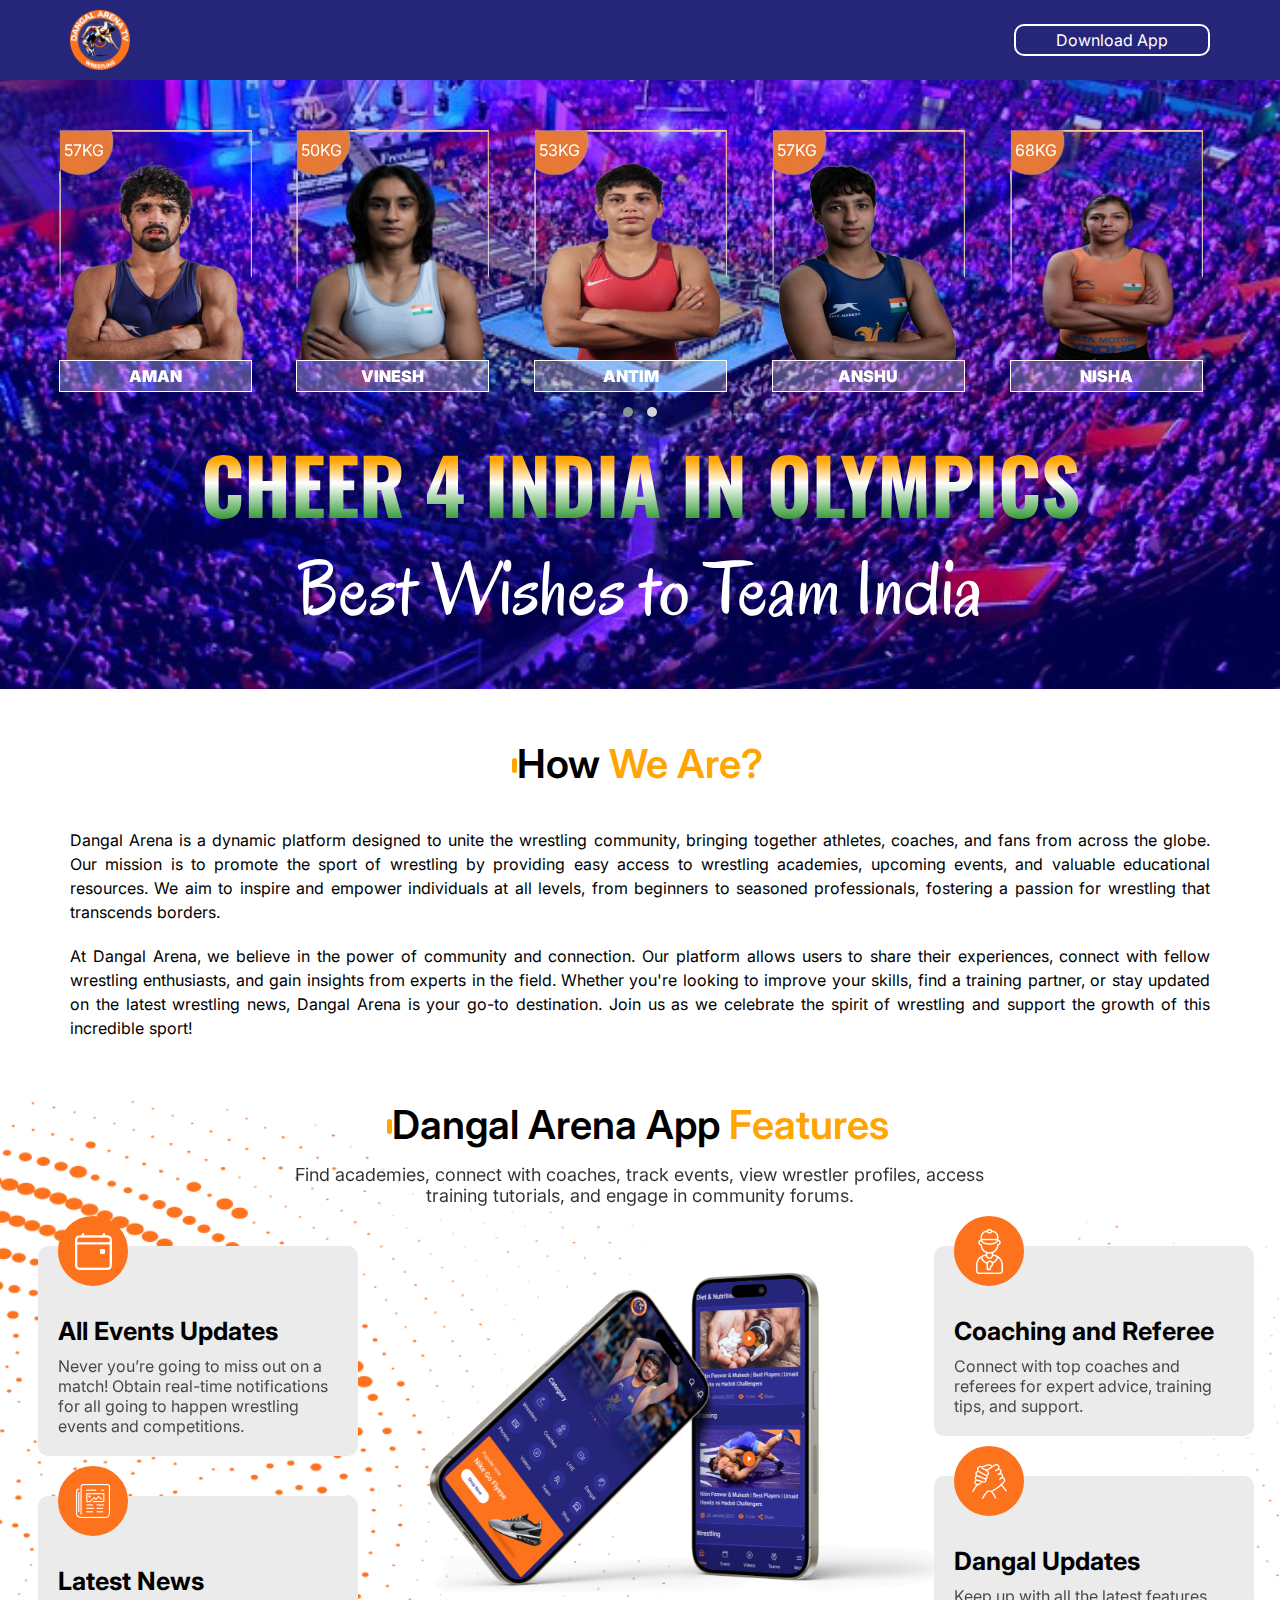
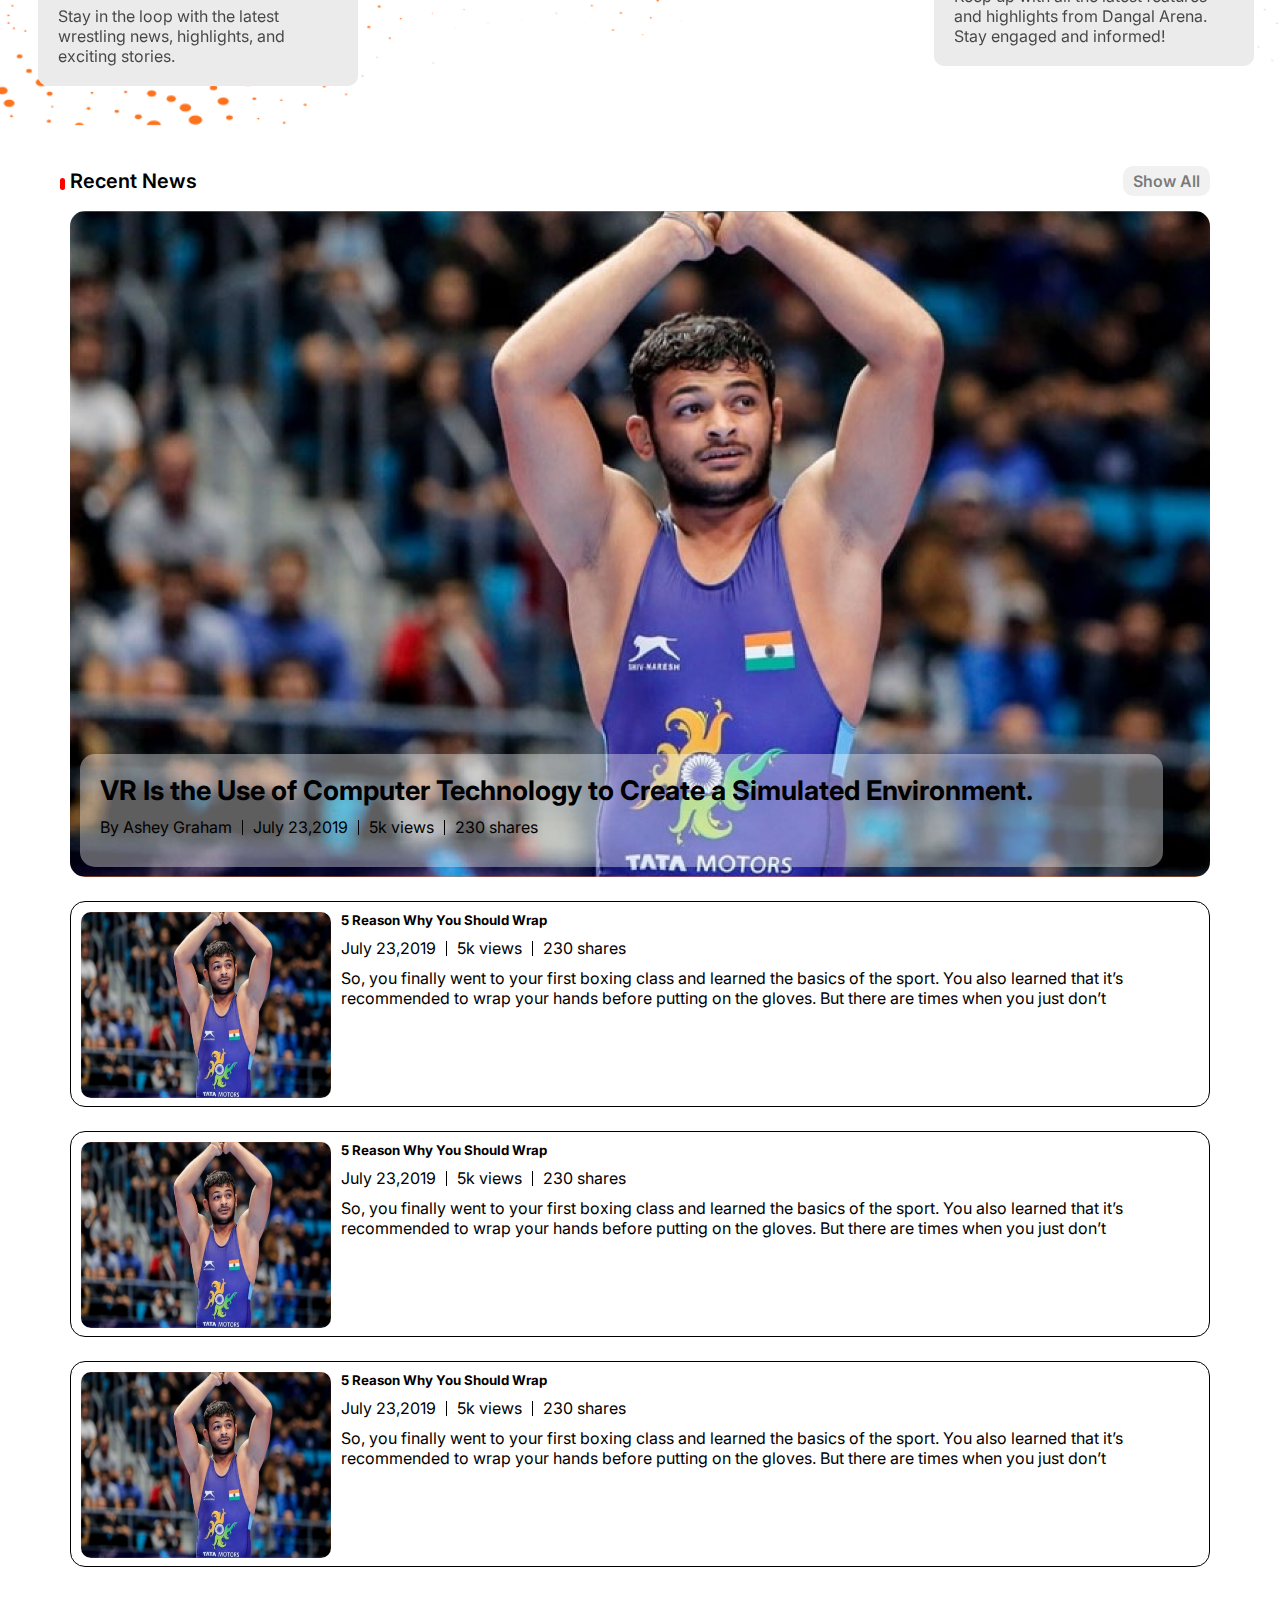
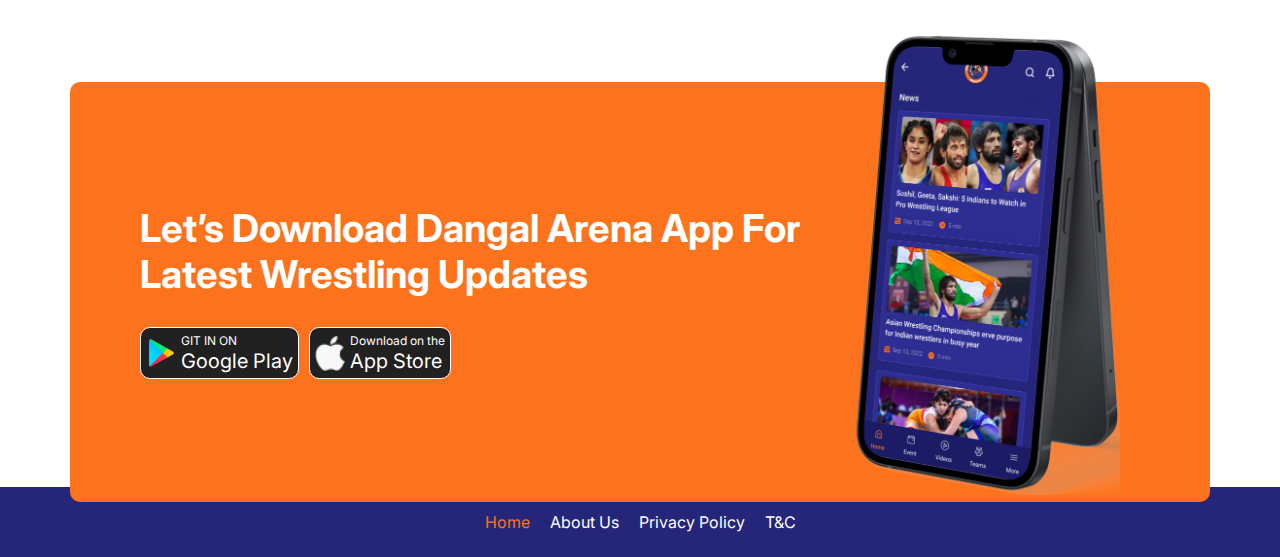
<file: index.html>
<!DOCTYPE html>
<html lang="en">
  <head>
    <meta charset="UTF-8" />
    <meta name="viewport" content="width=device-width, initial-scale=1.0" />
    <title>dANGAL ARENA</title>
    <link rel="stylesheet" href="./assets/css/input.css" />

    <!-- owl carousel  -->
    <link
      rel="stylesheet"
      href="https://cdnjs.cloudflare.com/ajax/libs/OwlCarousel2/2.3.4/assets/owl.carousel.min.css"
    />
    <link
      rel="stylesheet"
      href="https://cdnjs.cloudflare.com/ajax/libs/OwlCarousel2/2.3.4/assets/owl.theme.default.min.css"
    />
  </head>
  <body class="">
    <!-- nav bar -->
    <header>
      <nav>
        <img src="./assets/img/logo.png" alt="" />
        <a class="" href="#" target="_blank">Download App</a>
      </nav>
    </header>

    <!-- hero-section  -->

    <section class="main-section">
      <!--  -->
      <section class="players">
        <div class="owl-carousel owl-theme">
          <!-- 1 -->
          <div class="item">
            <div class="player">
              <div class="img1 img">
                <span>57KG</span>
                <img src="./assets/img/aman.png" alt="" />
              </div>
              <span>AMAN</span>
            </div>
          </div>
          <!-- 2 -->
          <div class="item">
            <div class="player">
              <div class="img1 img">
                <span>50KG</span>
                <img src="./assets/img/vinesh.png" alt="" />
              </div>
              <span>VINESH</span>
            </div>
          </div>

          <!-- 3 -->
          <div class="item">
            <div class="player">
              <div class="img1 img">
                <span>53KG</span>
                <img src="./assets/img/antim.png" alt="" />
              </div>
              <span>ANTIM</span>
            </div>
          </div>

          <!-- 4 -->
          <div class="item">
            <div class="player">
              <div class="img1 img">
                <span>57KG</span>
                <img src="./assets/img/anshu.png" alt="" />
              </div>
              <span>ANSHU</span>
            </div>
          </div>

          <!-- 5 -->
          <div class="item">
            <div class="player">
              <div class="img1 img">
                <span>68KG</span>
                <img src="./assets/img/nisha.png" alt="" />
              </div>
              <span>NISHA</span>
            </div>
          </div>
          <!-- 6 -->
          <div class="item">
            <div class="player">
              <div class="img1 img">
                <span>76KG</span>
                <img src="./assets/img/reetika.png" alt="" />
              </div>
              <span>REETIKA</span>
            </div>
          </div>
        </div>
        <!--  -->
      </section>
      <!--  -->
      <div class="heading">
        <h1>CHEER 4 INDIA IN OLYMPICS</h1>
        <h2>Best Wishes to Team India</h2>
      </div>
    </section>

    <!-- end hero-section  -->

    <!-- How WE ARE  -->
    <div class="how-we-are heading">
      <h3>How <span>We Are?</span></h3>
      <p>
        Dangal Arena is a dynamic platform designed to unite the wrestling
        community, bringing together athletes, coaches, and fans from across the
        globe. Our mission is to promote the sport of wrestling by providing
        easy access to wrestling academies, upcoming events, and valuable
        educational resources. We aim to inspire and empower individuals at all
        levels, from beginners to seasoned professionals, fostering a passion
        for wrestling that transcends borders.
      </p>
      <p>
        At Dangal Arena, we believe in the power of community and connection.
        Our platform allows users to share their experiences, connect with
        fellow wrestling enthusiasts, and gain insights from experts in the
        field. Whether you're looking to improve your skills, find a training
        partner, or stay updated on the latest wrestling news, Dangal Arena is
        your go-to destination. Join us as we celebrate the spirit of wrestling
        and support the growth of this incredible sport!
      </p>
    </div>
    <!-- end how we are  -->

    <!-- feature app  -->
    <section class="feature-app">
      <div class="heading">
        <h3>Dangal Arena App <span>Features</span></h3>
        <p>
          Find academies, connect with coaches, track events, view wrestler profiles, access training tutorials, and engage in community forums.
        </p>
      </div>

      <!-- features -->
      <div class="features">
        <!--  -->
        <div class="feature-cards">
          <div class="card">
            <div class="img">
              <img src="./assets/icons/update.png" alt="" />
            </div>
            <div class="card-content">
              <h4>All Events Updates</h4>
              <p>
                Never you’re going to miss out on a match! Obtain real-time notifications for all going to happen wrestling events and competitions.
              </p>
            </div>
          </div>
          <div class="card">
            <div class="img">
              <img src="./assets/icons/latest-news.png" alt="" />
            </div>
            <div class="card-content">
              <h4>Latest News</h4>
              <p>
                Stay in the loop with the latest wrestling news, highlights, and exciting stories.  
              </p>
            </div>
          </div>
        </div>
        <!--  -->
        <div class="img">
          <img src="./assets/img/phone.png" alt="" />
        </div>
        <!--  -->
        <div class="feature-cards">
          <div class="card">
            <div class="img">
              <img src="./assets/icons/coach-refree.png" alt="" />
            </div>
            <div class="card-content">
              <h4>Coaching and Referee</h4>
              <p>
                Connect with top coaches and referees for expert advice, training tips, and support.  
              </p>
            </div>
          </div>
          <div class="card">
            <div class="img">
              <img src="./assets/icons/dangal-update.png" alt="" />
            </div>
            <div class="card-content">
              <h4>Dangal Updates</h4>
              <p>
                Keep up with all the latest features and highlights from Dangal Arena. Stay engaged and informed!
              </p>
            </div>
          </div>
        </div>
      </div>
    </section>
    <!-- end feature app  -->

    <!-- Recent News section  -->
    <main>
      <div class="main-heading">
        <div class="main-heading-title">Recent News</div>
        <a href="#" target="_blank"
          >Show All <i class="ri-arrow-right-s-line"></i
        ></a>
      </div>
      <!-- hero-content  -->
      <section class="hero-section">
        <section class="hero-contect">
          <!--  -->
          <article class="first-child">
            <div class="main-article-content">
              <h2>
                VR Is the Use of Computer Technology to Create a Simulated
                Environment.
              </h2>
              <div class="main-article-bottom-content">
                <span>By Ashey Graham</span>
                <div></div>
                <span>July 23,2019</span>
                <div></div>
                <span>5k views</span>
                <div></div>
                <span>230 shares</span>
              </div>
            </div>
          </article>
          <!--  -->
          <article class="right-main-article bg-radius-15">
            <img
              src="./assets/img/recent-news-img.png"
              alt="boxing"
              width="250px"
              height="186px"
            />
            <div class="right-main-article-content">
              <h5>5 Reason Why You Should Wrap</h5>
              <div class="left-article-bottom-content">
                <span>July 23,2019</span>
                <div></div>
                <span>5k views</span>
                <div></div>
                <span>230 shares</span>
              </div>
              <p>
                So, you finally went to your first boxing class and learned the
                basics of the sport. You also learned that it’s recommended to
                wrap your hands before putting on the gloves. But there are
                times when you just don’t
              </p>
            </div>
          </article>
          <!--  -->
          <article class="right-main-article bg-radius-15">
            <img
              src="./assets/img/recent-news-img.png"
              alt="boxing"
              width="250"
              height="186"
            />
            <div class="right-main-article-content">
              <h5>5 Reason Why You Should Wrap</h5>
              <div class="left-article-bottom-content">
                <span>July 23,2019</span>
                <div></div>
                <span>5k views</span>
                <div></div>
                <span>230 shares</span>
              </div>
              <p>
                So, you finally went to your first boxing class and learned the
                basics of the sport. You also learned that it’s recommended to
                wrap your hands before putting on the gloves. But there are
                times when you just don’t
              </p>
            </div>
          </article>
          <!--  -->
          <article class="right-main-article bg-radius-15">
            <img
              src="./assets/img/recent-news-img.png"
              alt="boxing"
              width="250"
              height="186"
            />
            <div class="right-main-article-content">
              <h5>5 Reason Why You Should Wrap</h5>
              <div class="left-article-bottom-content">
                <span>July 23,2019</span>
                <div></div>
                <span>5k views</span>
                <div></div>
                <span>230 shares</span>
              </div>
              <p>
                So, you finally went to your first boxing class and learned the
                basics of the sport. You also learned that it’s recommended to
                wrap your hands before putting on the gloves. But there are
                times when you just don’t
              </p>
            </div>
          </article>
        </section>
      </section>
    </main>

    <!-- download app  -->
    <section class="Download-app">
      <!--  -->
      <section class="left">
        <h5>Let’s Download Dangal Arena App For Latest Wrestling Updates</h5>
        <div class="btn">
          <!--  -->
          <div class="btn-style">
            <img src="./assets/img/play-store.png" alt="" />
            <div class="about-btn">
              <span>GIT IN ON</span>
              <span>Google Play</span>
            </div>
          </div>
          <!--  -->
          <div class="btn-style">
            <img src="./assets/img/apple-vector.png" alt="" />
            <div class="about-btn">
              <span>Download on the</span>
              <span>App Store</span>
            </div>
          </div>
        </div>
      </section>
      <!--  -->
      <section class="img">
        <img src="./assets/img/single-phone.png" alt="" />
      </section>
    </section>

    <!-- footer section -->
    <footer class="index">
      <a href="#">Home</a>
      <a href="./About.html">About Us</a>
      <a href="Privacy_policy.html">Privacy Policy</a>
      <a href="term-conditon.html">T&C</a>
    </footer>

    <script src="https://code.jquery.com/jquery-3.6.0.min.js"></script>
    <script src="https://cdnjs.cloudflare.com/ajax/libs/OwlCarousel2/2.3.4/owl.carousel.min.js"></script>
    <script>
      $(".owl-carousel").owlCarousel({
        loop: true,
        margin: 10,
        // nav: true,
        responsive: {
          0: {
            items: 1,
          },
          600: {
            items: 3,
          },
          1000: {
            items: 5,
          },
        },
      });
    </script>
  </body>
</html>
</file>
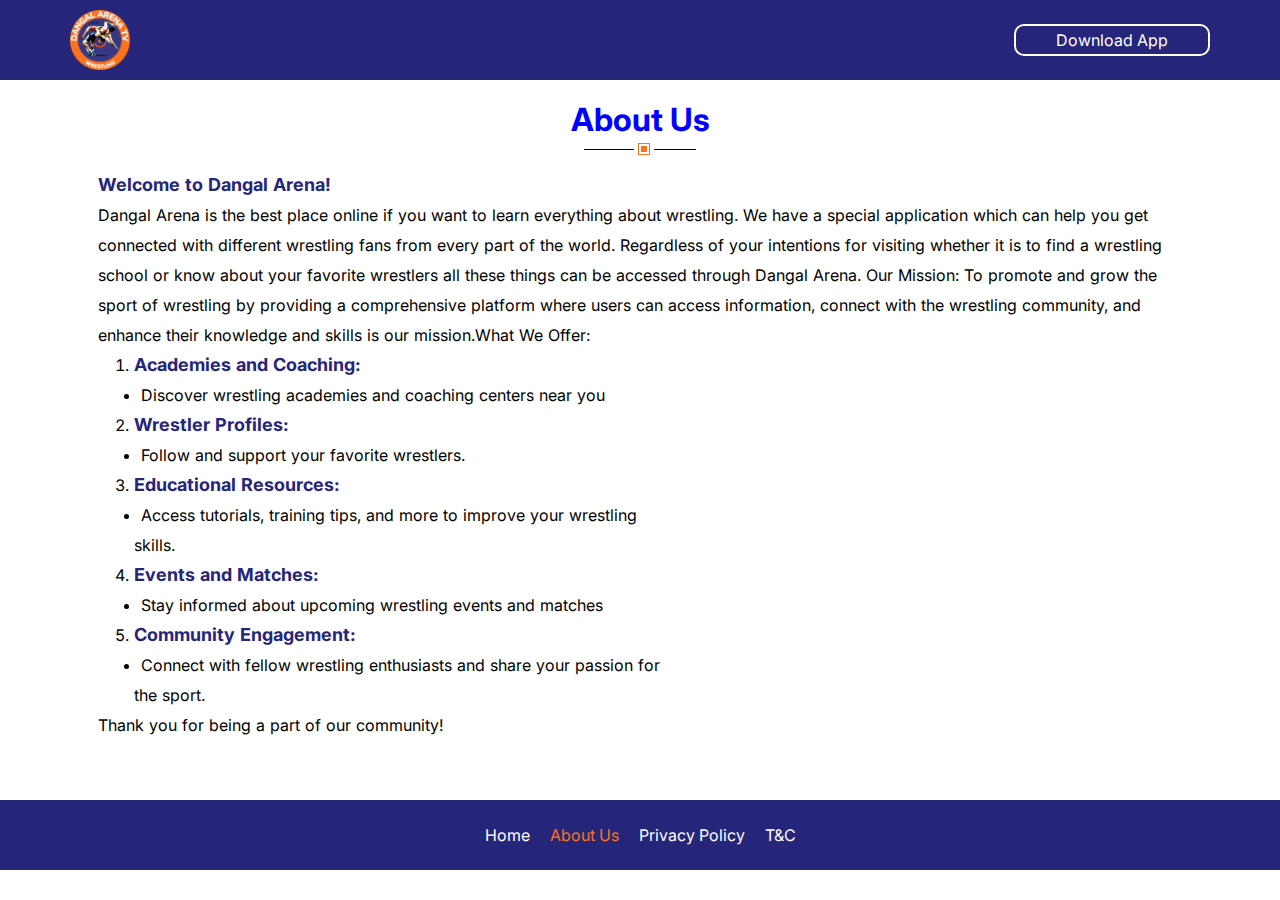
<file: About.html>
<!DOCTYPE html>
<html lang="en">
  <head>
    <meta charset="UTF-8" />
    <meta name="viewport" content="width=device-width, initial-scale=1.0" />
    <title></title>
    <link rel="stylesheet" href="./assets/css/input.css" />
  </head>
  <body>
    <header>
      <nav>
        <img src="./assets/img/logo.png" alt="" />
        <a class="" href="#" target="_blank">Download App</a>
      </nav>
    </header>

    <section class="main-sec aboutt">
      <div class="heading">
        <h1>About Us</h1>
        <div>
          <div></div>
        </div>
      </div>
      <div class="main-sec-content">
        <p class="h">Welcome to Dangal Arena!</p>
        <p>
          Dangal Arena is the best place online if you want to learn everything
          about wrestling. We have a special application which can help you get
          connected with different wrestling fans from every part of the world.
          Regardless of your intentions for visiting whether it is to find a
          wrestling school or know about your favorite wrestlers all these
          things can be accessed through Dangal Arena. Our Mission: To promote
          and grow the sport of wrestling by providing a comprehensive platform
          where users can access information, connect with the wrestling
          community, and enhance their knowledge and skills is our mission.What
          We Offer:
        </p>
        <!--  -->
        <ol>
          <li>
            <p class="h">Academies and Coaching:</p>
            <ul>
              <li>
                Discover wrestling academies and coaching centers near you
              </li>
            </ul>
          </li>
          <!--  -->
          <li>
            <p class="h">Wrestler Profiles:</p>
            <ul>
              <li>Follow and support your favorite wrestlers.</li>
            </ul>
          </li>
          <li>
            <p class="h">Educational Resources:</p>
            <ul>
              <li>
                Access tutorials, training tips, and more to improve your
                wrestling
              </li>
            </ul>
            skills.
          </li>
          <li>
            <p class="h">Events and Matches:</p>
            <ul>
              <li>Stay informed about upcoming wrestling events and matches</li>
            </ul>
          </li>
          <li>
            <p class="h">Community Engagement:</p>
            <ul>
              <li>
                Connect with fellow wrestling enthusiasts and share your passion
                for
              </li>
            </ul>
            the sport.
          </li>
        </ol>
        <p>Thank you for being a part of our community!</p>
      </div>
    </section>

    <!-- footer section -->
    <footer class="about">
      <a href="./index.html">Home</a>
      <a href="./About.html">About Us</a>
      <a href="./Privacy_policy.html">Privacy Policy</a>
      <a href="./term-conditon.html">T&C</a>
    </footer>
  </body>
</html>
</file>
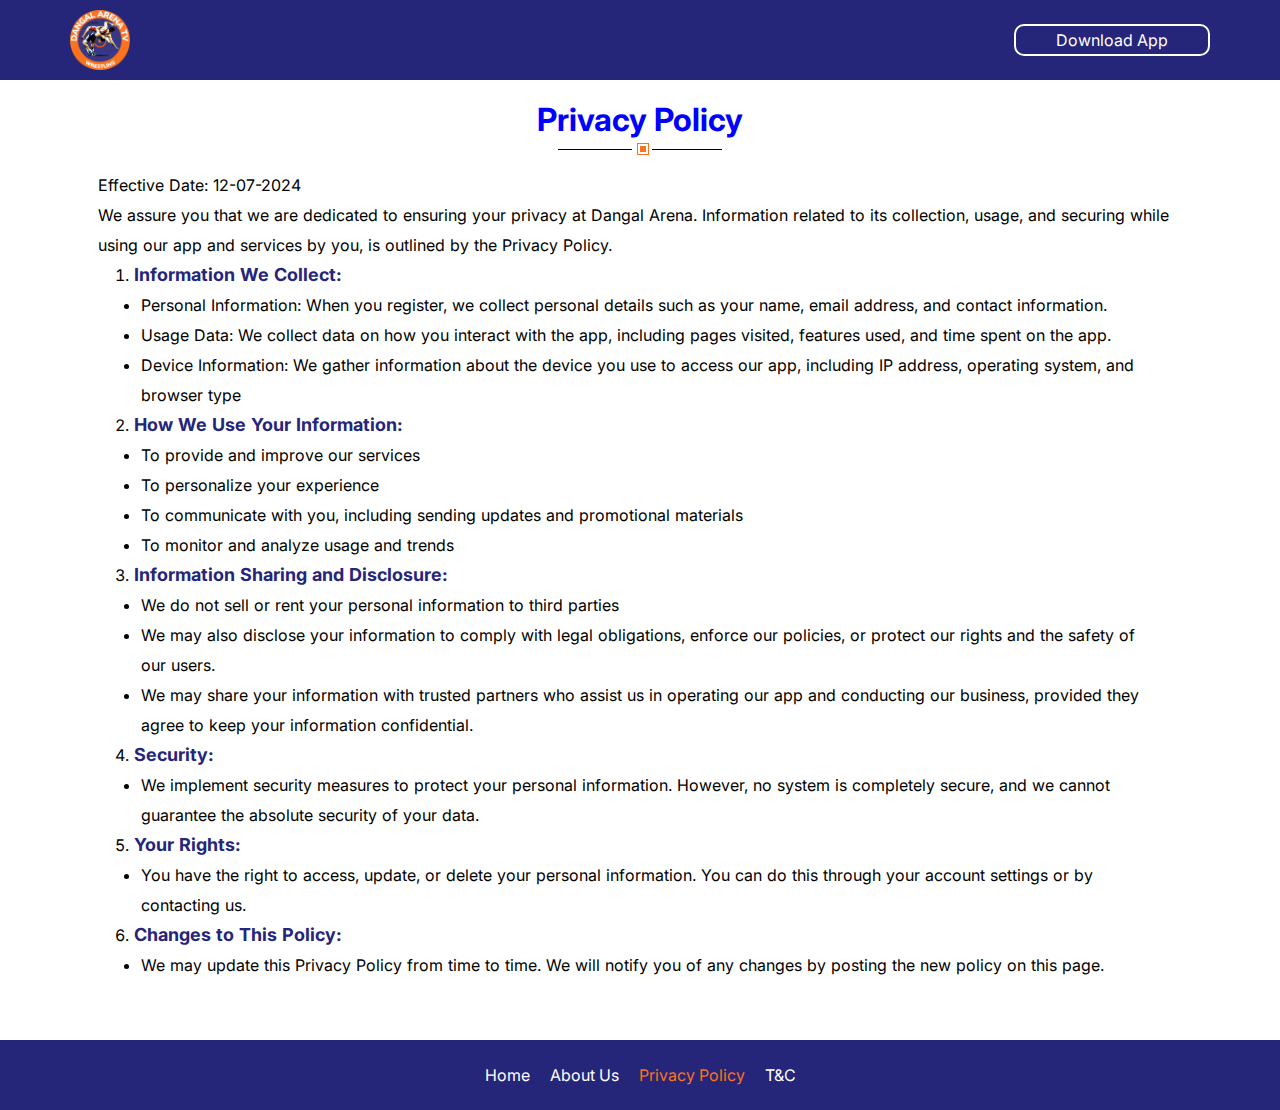
<file: Privacy_policy.html>
<!DOCTYPE html>
<html lang="en">
  <head>
    <meta charset="UTF-8" />
    <meta name="viewport" content="width=device-width, initial-scale=1.0" />
    <title>Document</title>
    <link rel="stylesheet" href="./assets/css/input.css" />
  </head>
  <body>
    <!-- header -->

    <header>
      <nav>
        <img src="./assets/img/logo.png" alt="" />
        <a class="" href="#" target="_blank">Download App</a>
      </nav>
    </header>

    <section class="main-sec">
      <div class="heading">
        <h1>Privacy Policy</h1>
        <div>
          <div></div>
        </div>
      </div>
      <div class="main-sec-content">
        <p>Effective Date: 12-07-2024</p>
        <p>
          We assure you that we are dedicated to ensuring your privacy at Dangal
          Arena. Information related to its collection, usage, and securing
          while using our app and services by you, is outlined by the Privacy
          Policy.
        </p>
        <!--  -->
        <ol>
          <!--  -->
          <li>
            <p class="h">Information We Collect:</p>
            <ul>
              <li>
                Personal Information: When you register, we collect personal
                details such as your name, email address, and contact
                information.
              </li>
              <li>
                Usage Data: We collect data on how you interact with the app,
                including pages visited, features used, and time spent on the
                app.
              </li>
              <li>
                Device Information: We gather information about the device you
                use to access our app, including IP address, operating system,
                and browser type
              </li>
            </ul>
          </li>
          <!--  -->
          <li>
            <p class="h">How We Use Your Information:</p>
            <ul>
              <li>To provide and improve our services</li>
              <li>To personalize your experience</li>
              <li>
                To communicate with you, including sending updates and
                promotional materials
              </li>
              <li>To monitor and analyze usage and trends</li>
            </ul>
          </li>
          <!--  -->
          <li>
            <p class="h">Information Sharing and Disclosure:</p>
            <ul>
              <li>
                We do not sell or rent your personal information to third
                parties
              </li>
              <li>
                We may also disclose your information to comply with legal
                obligations, enforce our policies, or protect our rights and the
                safety of our users.
              </li>
              <li>
                We may share your information with trusted partners who assist
                us in operating our app and conducting our business, provided
                they agree to keep your information confidential.
              </li>
            </ul>
          </li>
          <!--  -->
          <li>
            <p class="h">Security:</p>
            <ul>
              <li>
                We implement security measures to protect your personal
                information. However, no system is completely secure, and we
                cannot guarantee the absolute security of your data.
              </li>
            </ul>
          </li>
          <!--  -->
          <li>
            <p class="h">Your Rights:</p>
            <ul>
              <li>
                You have the right to access, update, or delete your personal
                information. You can do this through your account settings or by
                contacting us.
              </li>
            </ul>
          </li>
          <!--  -->
          <li>
            <p class="h">Changes to This Policy:</p>
            <ul>
              <li>
                We may update this Privacy Policy from time to time. We will
                notify you of any changes by posting the new policy on this
                page.
              </li>
            </ul>
          </li>
        </ol>
      </div>
    </section>

    <!-- footer section -->
    <footer class="privacy">
      <a href="./index.html">Home</a>
      <a href="./About.html">About Us</a>
      <a href="./Privacy_policy.html">Privacy Policy</a>
      <a href="./term-conditon.html">T&C</a>
    </footer>
  </body>
</html>
</file>
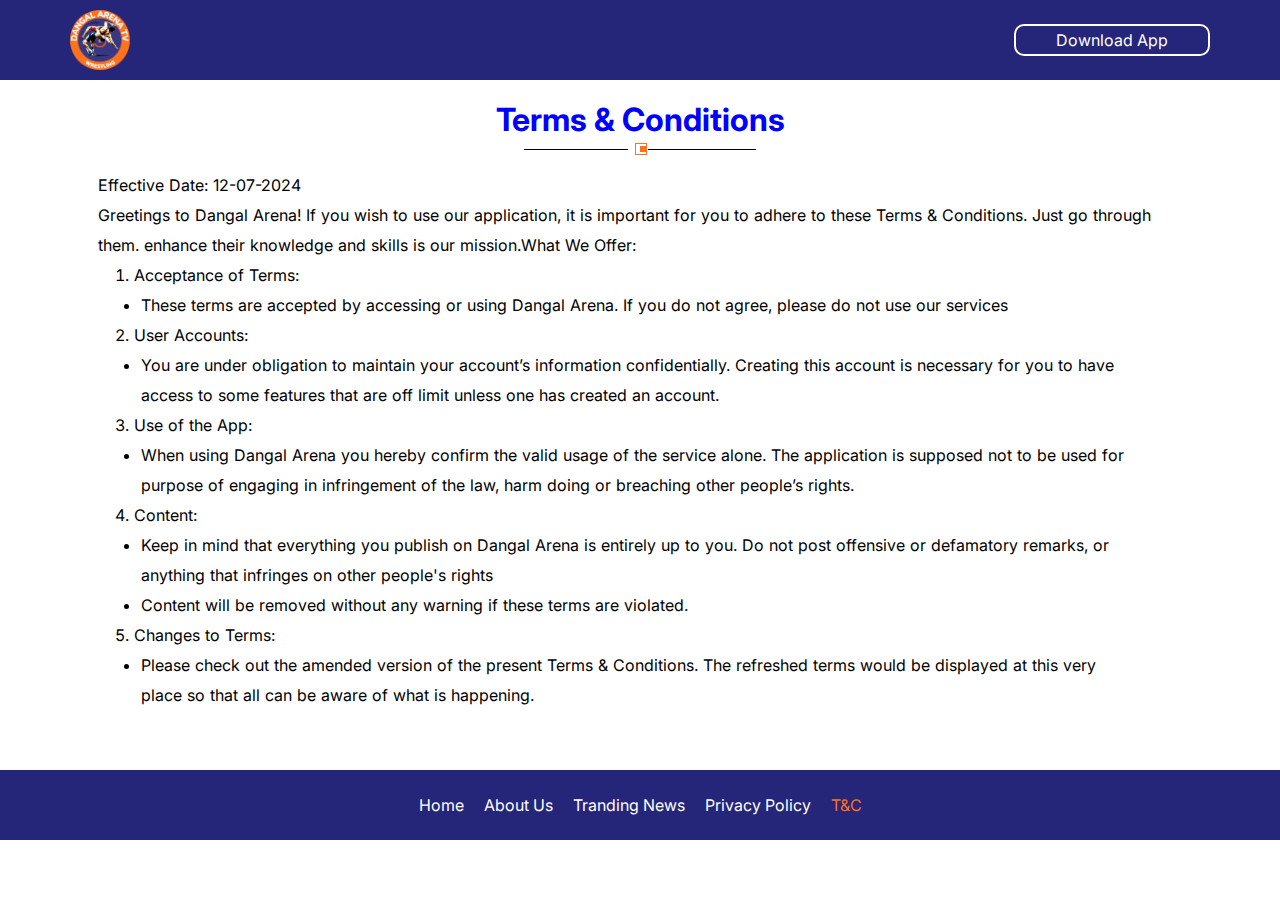
<file: term-conditon.html>
<!DOCTYPE html>
<html lang="en">
  <head>
    <meta charset="UTF-8" />
    <meta name="viewport" content="width=device-width, initial-scale=1.0" />
    <title>Terms & Condition</title>
    <link rel="stylesheet" href="./assets/css/input.css" />
  </head>
  <body>
    <header>
      <nav>
        <img src="./assets/img/logo.png" alt="" />
        <a class="" href="#" target="_blank">Download App</a>
      </nav>
    </header>

    <section class="main-sec">
      <div class="heading">
        <h1>Terms & Conditions</h1>
        <div>
          <div></div>
        </div>
      </div>
      <div class="main-sec-content">
        <p>Effective Date: 12-07-2024</p>
        <p>
          Greetings to Dangal Arena! If you wish to use our application, it is
          important for you to adhere to these Terms & Conditions. Just go
          through them. enhance their knowledge and skills is our mission.What
          We Offer:
        </p>
        <!--  -->
        <ol>
          <!--  -->
          <li>
            Acceptance of Terms:
            <ul>
              <li>
                These terms are accepted by accessing or using Dangal Arena. If
                you do not agree, please do not use our services
              </li>
            </ul>
          </li>
          <!--  -->
          <li>
            User Accounts:
            <ul>
              <li>
                You are under obligation to maintain your account’s information
                confidentially. Creating this account is necessary for you to
                have access to some features that are off limit unless one has
                created an account.
              </li>
            </ul>
          </li>
          <!--  -->
          <li>
            Use of the App:
            <ul>
              <li>
                When using Dangal Arena you hereby confirm the valid usage of
                the service alone. The application is supposed not to be used
                for purpose of engaging in infringement of the law, harm doing
                or breaching other people’s rights.
              </li>
            </ul>
          </li>
          <!--  -->
          <li>
            Content:
            <ul>
              <li>
                Keep in mind that everything you publish on Dangal Arena is
                entirely up to you. Do not post offensive or defamatory remarks,
                or anything that infringes on other people's rights
              </li>
              <li>
                Content will be removed without any warning if these terms are
                violated.
              </li>
            </ul>
          </li>
          <!--  -->
          <li>
            Changes to Terms:
            <ul>
              <li>
                Please check out the amended version of the present Terms &
                Conditions. The refreshed terms would be displayed at this very
                place so that all can be aware of what is happening.
              </li>
            </ul>
          </li>
        </ol>
      </div>
    </section>

    <!-- footer section -->
    <footer class="t_c">
      <a href="./index.html">Home</a>
      <a href="./About.html">About Us</a>
      <a href="#">Tranding News </a>
      <a href="Privacy_policy.html">Privacy Policy</a>
      <a href="term-conditon.html">T&C</a>
    </footer>
  </body>
</html>
</file>
<file: assets/css/input.css>
@import url("https://fonts.googleapis.com/css2?family=Oswald:wght@200..700&display=swap");
@import url("https://fonts.googleapis.com/css2?family=Oregano:ital@0;1&display=swap");
@import url("https://fonts.googleapis.com/css2?family=Inter:wght@100..900&display=swap");
* {
  margin: 0;
  padding: 0;
  box-sizing: border-box;
  font-family: "Inter", sans-serif;
}

body::-webkit-scrollbar {
  display: none;
}
body {
  -ms-overflow-style: none;
}

/* nav bar / */
header nav {
  color: white;
  display: flex;
  justify-content: space-between;
  padding: 10px 70px;
  align-items: center;
  background: #252579;
}

header nav img {
  width: 60px;
}
header nav a {
  text-decoration: none;
  color: white;
  border: 2px solid white;
  padding: 4px 40px;
  border-radius: 10px;
}

@media (max-width: 768px) {
  header nav a {
    font-size: 14px;
    padding: 4px 20px;
  }
  header nav {
    padding: 10px 20px;
  }
  header nav img {
    width: 50px;
  }
}

/* end nav bar */

/* start main section  */
.main-section {
  padding: 50px 50px;
  background: linear-gradient(rgba(0, 0, 255, 0.282), rgba(0, 0, 255, 0.282)),
    url("../img/hero-section-background.png");
  background-size: cover;
  background-position: center;
  color: white;
}
.owl-carousel {
  width: 80%;
}
.owl-stage {
  /* background-color: green; */
  display: flex;
  width: 80%;
  gap: 15px;
}
.main-section .players .owl-carousel .item .player {
  width: fit-content;

  margin: auto;
}

.main-section .players .player > .img {
  background-image: url("../img/border-player.png");
  width: fit-content;
  background-size: cover;
  background-repeat: no-repeat;
  display: flex;
  flex-direction: column;
  padding-top: 10px;
  padding-left: 5px;
  width: 193px;
}
.main-section .players .player .img1 img {
  width: 183px;
  height: 200px;
}

.main-section .players .player > Span {
  font-weight: 900;
  width: 193px;
  text-align: center;
  display: block;
  background-color: rgba(255, 255, 255, 0.283);
  border: 1px solid white;
  padding: 5px 0px;
}

.main-section .heading {
  margin: auto;
  text-align: center;
  width: fit-content;
}
.main-section .heading h1 {
  font-size: 6vw;
  font-family: Oswald;
  background: linear-gradient(orange 30%, white 50%, green 90%);
  color: transparent;
  -webkit-background-clip: text;
}
.main-section .heading h2 {
  font-family: "Oregano", cursive;
  font-weight: 400;
  font-size: 6vw;
}

@media (max-width: 770px) {
  .main-section {
    display: flex;
    flex-direction: column-reverse;
    gap: 10px;
    padding: 10px 10px;
  }
  .main-section .heading h1 {
    font-size: 7vw;
  }
}
/* end main-section  */

/* start how we are  */
.how-we-are {
  padding: 20px 70px;
}
.heading h3 {
  font-size: 40px;
  font-weight: 600;
  width: fit-content;
  margin: 30px auto;

  position: relative;
}
.heading h3::before {
  content: "";
  background-color: orange;
  height: 15px;
  width: 5px;
  position: absolute;
  left: -5px;
  bottom: 15px;
  border-radius: 10px;
}
.heading h3 span {
  color: orange;
}
.how-we-are p {
  line-height: 24px;
  text-align: justify;
  word-spacing: 1px;
  padding: 10px 0;
}
/* end how we are  */

@media (max-width: 768px) {
  .how-we-are {
    padding: 10px 20px;
  }
  .heading h3 {
    font-size: 25px;
    margin: 10px auto;
  }
  .heading h3::before {
    bottom: 8px;
  }
}

/* end .how-we-are  */

/* start feature app section  */
.feature-app {
  background-image: url("../img/Group.png");
  background-repeat: no-repeat;
  /* height: 600px; */
  background-size: cover;
  padding: 0px 3vw;
  height: auto;
  /* background-color: black; */
}
.feature-app .features {
  display: flex;
  justify-content: space-between;
  position: relative;
  /* align-items: center; */
}
.feature-app .features > .img img {
  width: 45vw;
}

.feature-app .heading p {
  font-size: 18px;
  text-align: center;
  margin: auto;
  margin-top: -15px;
  width: 60%;
  opacity: 0.8;
}

.feature-app .features .feature-cards .card {
  padding: 20px;
  border-radius: 10px;
  width: 25vw;
  position: relative;
  margin: 40px 0;
  z-index: 1;
  background: #ebebeb;
}
.feature-app .features .feature-cards .card h4 {
  font-size: 25px;
  padding-bottom: 10px;
  padding-top: 50px;
}
.feature-app .features .feature-cards .card .img {
  border: 10px solid rgba(253, 114, 28, 1);
  width: 70px;
  padding: 10px;
  border-radius: 50%;
  background: rgba(253, 114, 28, 1);
  position: absolute;
  height: 70px;
  top: -30px;
  display: grid;
  place-content: center;
}
.feature-app .features .feature-cards .card .card-content p {
  opacity: 0.7;
}

/* meida query  */

@media (max-width: 1000px) {
  .feature-app .features > .img img {
    width: 80vw;
  }
}

@media (max-width: 1050px) {
  .feature-app .features .feature-cards .card {
    margin: 30px 0;
  }
  .feature-app .features {
    align-items: center;
    justify-content: center;
    flex-direction: column-reverse;
  }

  .feature-app .features .feature-cards {
    display: flex;
    gap: 20%;
    justify-content: space-around;
  }

  .feature-app .features .feature-cards .card {
    width: 40vw;
  }
  .feature-app .heading h3 {
    margin: 30px auto;
  }
}

@media (max-width: 700px) {
  .feature-app .heading p {
    width: 80%;
  }

  .feature-app .features .feature-cards {
    display: flex;
    gap: 5%;
    justify-content: space-around;
  }

  .feature-app .features .feature-cards .card {
    width: 45vw;
  }
}

@media (max-width: 540px) {
  .feature-app .heading h3 {
    font-size: 25px;
  }
  .feature-app .heading p {
    font-size: 14px;
  }
  .feature-app .heading h3::before {
    bottom: 7px;
  }

  .feature-app .features > img {
    width: 100vw;
  }
  .feature-app .features .feature-cards {
    flex-direction: column;
  }

  .feature-app .features .feature-cards .card {
    width: 90vw;
  }
}
@media (max-width: 375px) {
  .feature-app .heading h3 {
    font-size: 22px;
  }
  .feature-app .heading p {
    width: 100%;
  }
}
/* end feature app section  */

/* recent news  */

/* section all heading  */
.main-heading {
  display: flex;
  padding: 10px 70px;
  justify-content: space-between;
  font-weight: 600;
  position: relative;
  font-size: 20px;
  align-items: center;
  margin-top: 30px;
}
.main-heading .main-heading-title {
  position: relative;
}
.main-heading .main-heading-title::before {
  content: "";
  background-color: red;
  height: 12px;
  width: 5px;
  border-radius: 10px;
  position: absolute;
  left: -10px;
  top: 9px;
}
.main-heading a {
  text-decoration: none;
  color: rgba(0, 0, 0, 0.507);
  font-size: 16px;
  padding: 5px 10px;
  border-radius: 10px;
  background-color: #f1f1f1;
}
/* end all heading  */

/* hero-seciton  */
.hero-section {
  height: auto;
  margin: 5px 0;
  padding: 0 70px;
}

.hero-section .hero-contect {
  display: grid;
  grid-template-columns: auto 638px;
  gap: 24px;
}
.hero-section .hero-contect .first-child {
  background-image: url("../img/recent-news-img.png");

  height: 666px;
  background-position: center;
  background-size: cover;
  border-radius: 15px;
  grid-row-start: 1;
  grid-row-end: 4;
  position: relative;
}
.bg-radius-15 {
  border-radius: 15px;
}

.hero-section .hero-contect .first-child .main-article-content {
  position: absolute;
  background-color: rgba(255, 255, 255, 0.367);
  padding: 20px;
  color: black;
  border-radius: 15px;
  width: 95%;
  bottom: 10px;
  left: 10px;
}

.hero-section .hero-contect .first-child .main-article-content h2 {
  font-size: 27px;
}

.main-article-bottom-content {
  display: flex;
  gap: 10px;
  align-items: center;
  margin: 10px 0;
  font-size: 16px;
}

.main-article-bottom-content div,
.left-article-bottom-content div {
  width: 1px;
  height: 15px;
  background-color: black;
}

.left-article-bottom-content {
  display: flex;
  gap: 10px;
  align-items: center;
  flex-wrap: wrap;
  margin: 10px 0;
  font-size: 16px;
}

.right-main-article {
  padding: 10px;
  display: flex;
  height: auto;
  border: 1px solid black;
  gap: 10px;
  height: 206px;
}
.right-main-article img {
  border-radius: 10px;
}

.right-main-article p {
  height: 90px;
  font-size: 16px;
}

@media (max-width: 600px) {
  .main-heading {
    padding: 0px 10px;
    padding-left: 20px;
    margin-top: 10px;
  }
}

/* main hero-section  */

@media (max-width: 1300px) {
  .hero-section .hero-contect {
    display: grid;
    grid-template-columns: auto;
    gap: 24px;
  }
  .hero-section .hero-contect .right-main-article p {
    height: 100px;
    overflow: hidden;
    font-size: 16px;
  }
}

@media (max-width: 550px) {
  .hero-section .hero-contect .first-child {
    height: 500px;
  }

  .hero-section .hero-contect .first-child .main-article-content {
    padding: 10px;
  }

  .main-article-bottom-content {
    gap: 10px;
    margin: 5px 0;
  }

  .hero-section .hero-contect .first-child .main-article-content h2 {
    font-size: 18px;
  }

  .hero-section .hero-contect .first-child .main-article-content span {
    font-size: 14px;
  }
}

@media (max-width: 450px) {
  .hero-section .hero-contect .first-child .main-article-content h2 {
    font-size: 18px;
  }

  .hero-section .hero-contect .first-child .main-article-content span {
    font-size: 12px;
  }
}

@media (max-width: 390px) {
  .hero-section .hero-contect .first-child {
    height: 300px;
  }
  .hero-section .hero-contect .first-child .main-article-content h2 {
    font-size: 14px;
  }

  .hero-section .hero-contect .first-child .main-article-content span {
    font-size: 10px;
  }
}

@media (max-width: 344px) {
  .hero-section .hero-contect .first-child {
    padding: 0;
  }
  .hero-section .hero-contect .first-child .main-article-content h2 {
    font-size: 12px;
  }

  .main-article-bottom-content {
    font-size: 10px;
    gap: 5px;
  }
}

/* right-main-section  */
@media (max-width: 685px) {
  .hero-section {
    padding: 0 10px;
  }

  .hero-section .hero-contect .right-main-article h5 {
    line-height: 20px;
  }

  .hero-section .hero-contect .right-main-article p {
    font-size: 16px;
  }
}

@media (max-width: 550px) {
  .hero-section .hero-contect .right-main-article {
    padding: 10px;
    display: flex;
    height: auto;
    border: 1px solid black;
    gap: 10px;
    height: 206px;
  }
  .hero-section .hero-contect .right-main-article .right-main-article-content {
    gap: 5;
  }

  .hero-section {
    padding: 0 10px;
  }

  .hero-section .hero-contect .right-main-article .left-article-bottom-content {
    font-size: 12px;
  }

  .hero-section .hero-contect .right-main-article h5 {
    line-height: 20px;
    width: 200px;
    overflow: hidden;
    text-overflow: ellipsis;
    white-space: nowrap;
    font-size: 18px;
  }

  .hero-section .hero-contect .right-main-article p {
    font-size: 12px;
  }
}

@media (max-width: 500px) {
  .hero-section .hero-contect .right-main-article img {
    width: 150px;
    height: 150px;
  }

  .hero-section .hero-contect .right-main-article {
    height: 190px;
  }

  .hero-section .hero-contect .right-main-article p {
    height: 75px;
  }
}

@media (max-width: 400px) {
  .hero-section .hero-contect .right-main-article img {
    width: 95%;
    height: 70%;
  }

  .hero-section .hero-contect .right-main-article {
    flex-direction: column;
    justify-content: center;
    align-items: center;
    height: auto;
  }

  .hero-section .hero-contect .right-main-article .right-main-article-content {
    font-size: 12px;
    width: 95%;
  }

  .hero-section .hero-contect .right-main-article p {
    height: 75px;
    margin: auto;
  }
}

/* download app  */

.Download-app {
  margin: 0 70px;
  border-radius: 10px;
  margin-top: 100px;
  padding: 10px 70px;
  /* height: 100px; */
  background: rgba(253, 114, 28, 1);
  color: white;
}

.Download-app {
  display: flex;
  justify-content: space-between;
  align-items: center;
  position: relative;
  bottom: -15px;
}

.Download-app .left {
  width: 70%;
}

.Download-app .left h5 {
  font-size: 3vw;
  font-weight: 700;
  padding-bottom: 30px;
  text-align: left;
}

.Download-app .left .btn {
  display: flex;
  gap: 10px;
}
.Download-app .left .btn-style {
  display: flex;
  gap: 5px;
  background-color: black;
  border: 0.5px solid rgba(255, 255, 255, 1);
  background: rgba(33, 33, 33, 1);
  padding: 5px;
  border-radius: 10px;
  align-items: center;
}

.Download-app .left .btn-style img {
  width: 30px;
}

.Download-app .left .btn-style .about-btn {
  display: flex;
  flex-direction: column;
  gap: 1px;
}

.Download-app .left .btn-style .about-btn span:first-child {
  font-size: 12px;
}

.Download-app .left .btn-style .about-btn span:last-child {
  font-size: 20px;
}

.Download-app .img {
  height: 400px;
}
.Download-app .img img {
  position: absolute;
  /* top: -100px; */
  right: 90px;
  top: -70px;
  width: 280px;
}

@media (max-width: 1100px) {
  .Download-app .img {
    height: 300px;
  }
  .Download-app .img img {
    right: 20px;
    width: 200px;
  }

  .Download-app .left .btn-style img {
    width: 20px;
  }

  .Download-app .left .btn-style .about-btn span:first-child {
    font-size: 10px;
  }

  .Download-app .left .btn-style .about-btn span:last-child {
    font-size: 16px;
  }
}
@media (max-width: 680px) {
  .Download-app {
    margin: 0px 10px;
    margin-top: 30px;
    padding: 10px;
    flex-direction: column-reverse;
    align-items: center;
  }

  .Download-app .img {
    height: 240px;
  }
  .Download-app .img img {
    right: 30%;

    top: -100px;
    /* margin-top: 30px; */
    width: 200px;
  }

  .Download-app .left {
    width: 100%;
  }
  .Download-app .left h5 {
    font-size: 5vw;
    width: 100%;
  }
}

@media (max-width: 400px) {
  .Download-app .img img {
    width: 150px;
    right: 25%;
    top: -40px;
  }
}
/* footer //////////////////////////////////////////// */

footer {
  background-color: #252579;
  padding: 25px 70px;
  display: flex;
  justify-content: center;
  gap: 20px;
}

footer a {
  text-align: center;
  color: white;
  text-decoration: none;
}

.index a:first-child {
  color: rgba(253, 114, 28, 1);
}

.privacy a:nth-child(3) {
  color: rgba(253, 114, 28, 1);
}

.about a:nth-child(2) {
  color: rgba(253, 114, 28, 1);
}
.t_c a:last-child {
  color: rgba(253, 114, 28, 1);
}

@media (max-width: 600px) {
  footer {
    gap: 10px;
    /* flex-direction: column; */
  }
  footer a {
    font-size: 12px;
  }
  @media (max-width: 400px) {
    footer {
      padding: 25px 20px;
    }
  }
}

/* ------------------------------------------- Privacy Policy --------------------------------------- */

.main-sec {
  margin-bottom: 60px;
}

.main-sec .heading {
  width: fit-content;
  margin: 20px auto;
  color: blue;
}

.main-sec .heading > div {
  width: 80%;
  margin: 10px auto;
  height: 0.5px;
  background-color: black;
  position: relative;
}

.main-sec .heading div div {
  width: 20px;
  top: -10px;
  left: 45%;
  height: 20px;
  background-color: white;
  position: absolute;
  z-index: 0;
}
.main-sec .heading > div::before {
  content: "";
  border: 0.1px solid rgba(253, 114, 28, 1);
  width: 10px;
  height: 10px;
  position: absolute;
  left: 48%;
  z-index: 1;
  top: -6px;
}

.main-sec .heading > div::after {
  content: "";
  background-color: rgba(253, 114, 28, 1);
  width: 6px;
  height: 6px;
  position: absolute;
  left: 50%;
  z-index: 1;
  top: -3px;
}

/* main-sec content  */
.main-sec .main-sec-content {
  margin: 10px 10vw;
  line-height: 30px;
  word-spacing: 1px;
}
.main-sec .main-sec-content > p {
  margin: 0 -30px;
}
.main-sec .main-sec-content li {
  margin: 0 0.5vw;
}

.main-sec .main-sec-content ul {
  list-style-type: disc;
}
.main-sec .main-sec-content .h {
  font-size: 18px;
  color: #252579;
  font-weight: 700;
}

@media (max-width: 1024px) {
  .main-sec {
    margin-bottom: 0;
  }
}
/* -----------------------------------------------------------About us------------------------------------------------------ */

.aboutt .heading > div::after {
  left: 51%;
}

.t-c .heading > div::after {
  left: 49.5%;
}
</file>
